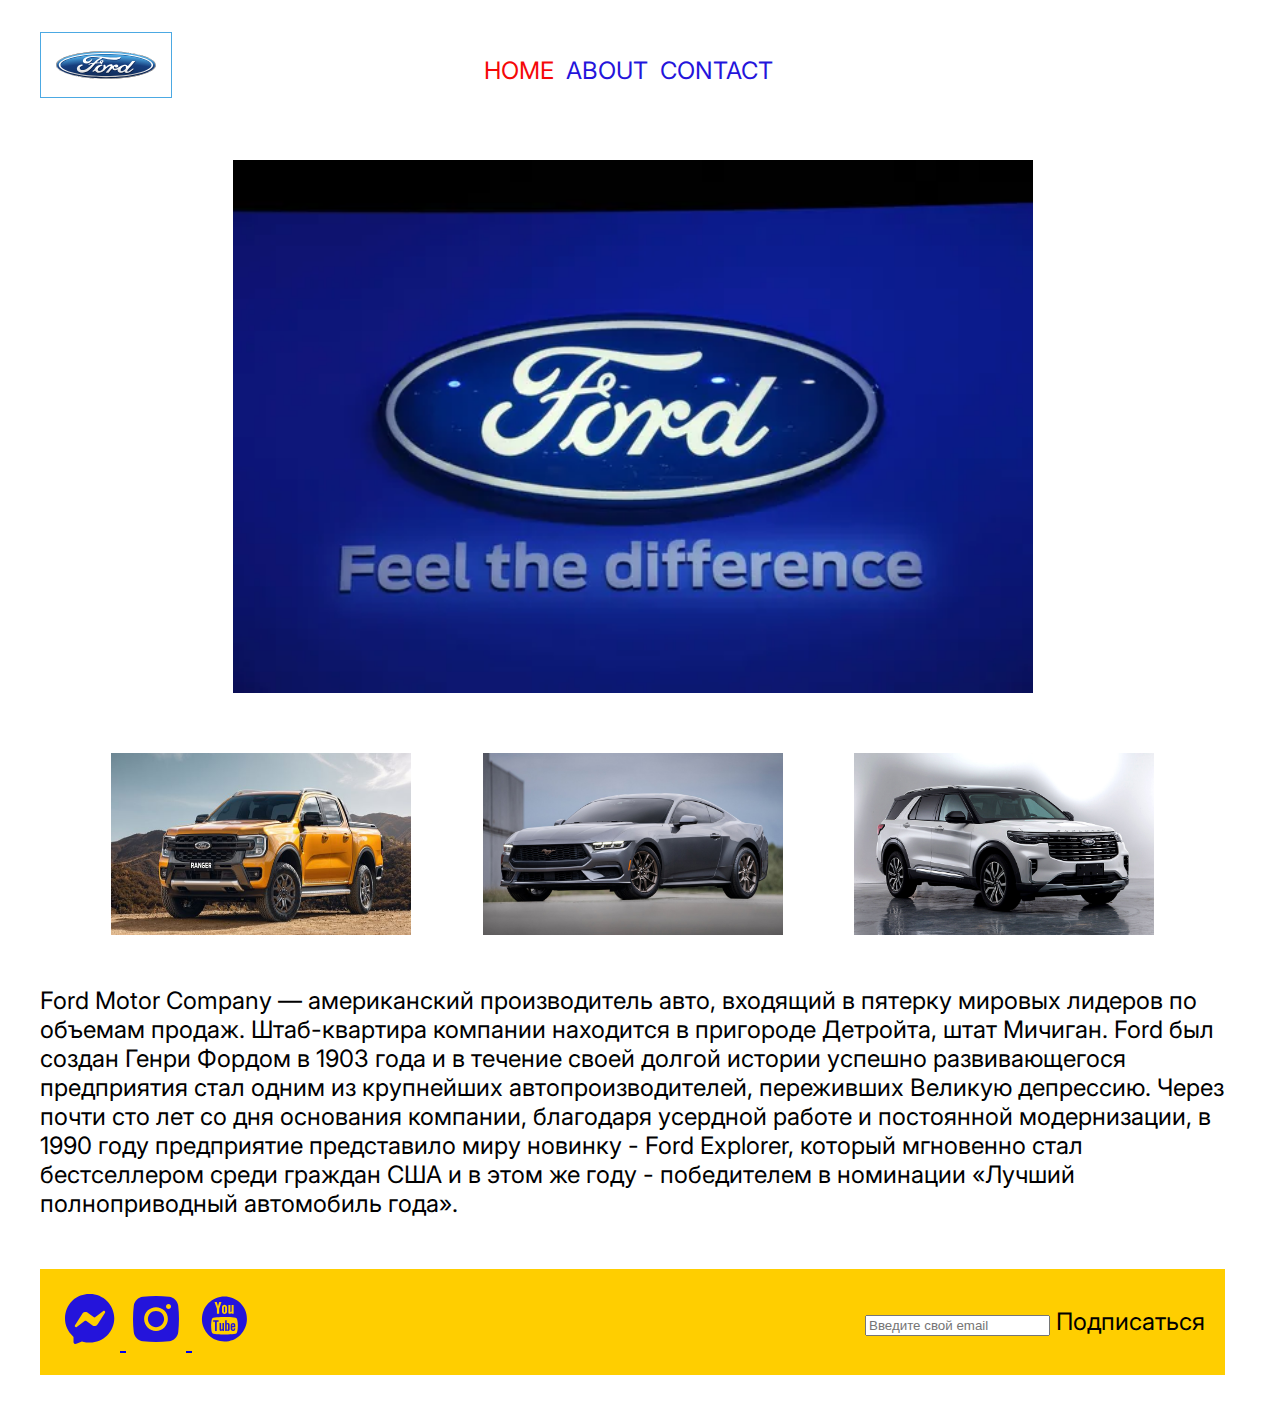
<file: index.html>
<!DOCTYPE html>
<html>

<head>
  <meta charset="utf-8">
  <title>FORD</title>
  <link rel="preconnect" href="https://fonts.googleapis.com">
  <link rel="preconnect" href="https://fonts.gstatic.com" crossorigin>
  <link
    href="https://fonts.googleapis.com/css2?family=Inter&family=Montserrat:wght@300;400;500;600;700;800;900&family=Roboto+Flex:wght@400;500;600;700&display=swap"
    rel="stylesheet">
  <link rel="stylesheet" href="style.css">
</head>

<body class="main">

  <header>
    <div class="main-navigation">
      <a href="#">
        <img src="logo.svg" alt="logo" />
      </a>

      <nav class="menu">
        <ul class="list-item">
          <li class="item"><a class="link  link-active" href="index.html">HOME</a></li>
          <li class="item"><a class="link" href="about.html">ABOUT</a></li>
          <li class="item"><a class="link" href="contact.html">CONTACT</a></li>
        </ul>
      </nav>
    </div>
    <img src="ford-company-logo.jpg" class="main-img" width="800px" alt="ford-company-logo" />
  </header>

  <main>
  <div class="gallery">
    <img src="car.png" width="300px" class="gallery-img" alt="FORD" />
    <img src="Ford-Mustang-2024-vid-speredi.jpg" width="300px" class="gallery-img" alt="Ford-Mustang" />
    <img src="2023-Ford-Explorer-6_large.png" width="300px" class="gallery-img" alt="Ford-Explorer" />
  </div>
    <p class="description">
      Ford Motor Company — американский производитель авто, входящий в пятерку мировых лидеров по объемам продаж.
      Штаб-квартира компании находится в пригороде Детройта, штат Мичиган.
      Ford был создан Генри Фордом в 1903 года и в течение своей долгой истории успешно развивающегося предприятия стал
      одним из крупнейших автопроизводителей,
      переживших Великую депрессию. Через почти сто лет со дня основания компании, благодаря усердной работе и
      постоянной модернизации,
      в 1990 году предприятие представило миру новинку - Ford Explorer,
      который мгновенно стал бестселлером среди граждан США и в этом же году - победителем в номинации «Лучший
      полноприводный автомобиль года».
    </p>

  </main>

  <footer>
    <div class="wrap">
      <div class="left-side">
        <a href="#">
          <img src="facebook-messenger.svg" alt="facebook" />
        </a>
        <a href="#">
          <img src="instagram.svg" alt="instagram" />
        </a>
        <a href="https://www.youtube.com/@ford/streams">
          <img src="youtube.svg" alt="you" />
        </a>
      </div>
      <div class="right-side">
        <input type="text" id="subscribe" placeholder="Введите свой email" />
        <label for="subscribe"> Подписаться </label>
      </div>
  </footer>

</body>

</html>
</file>
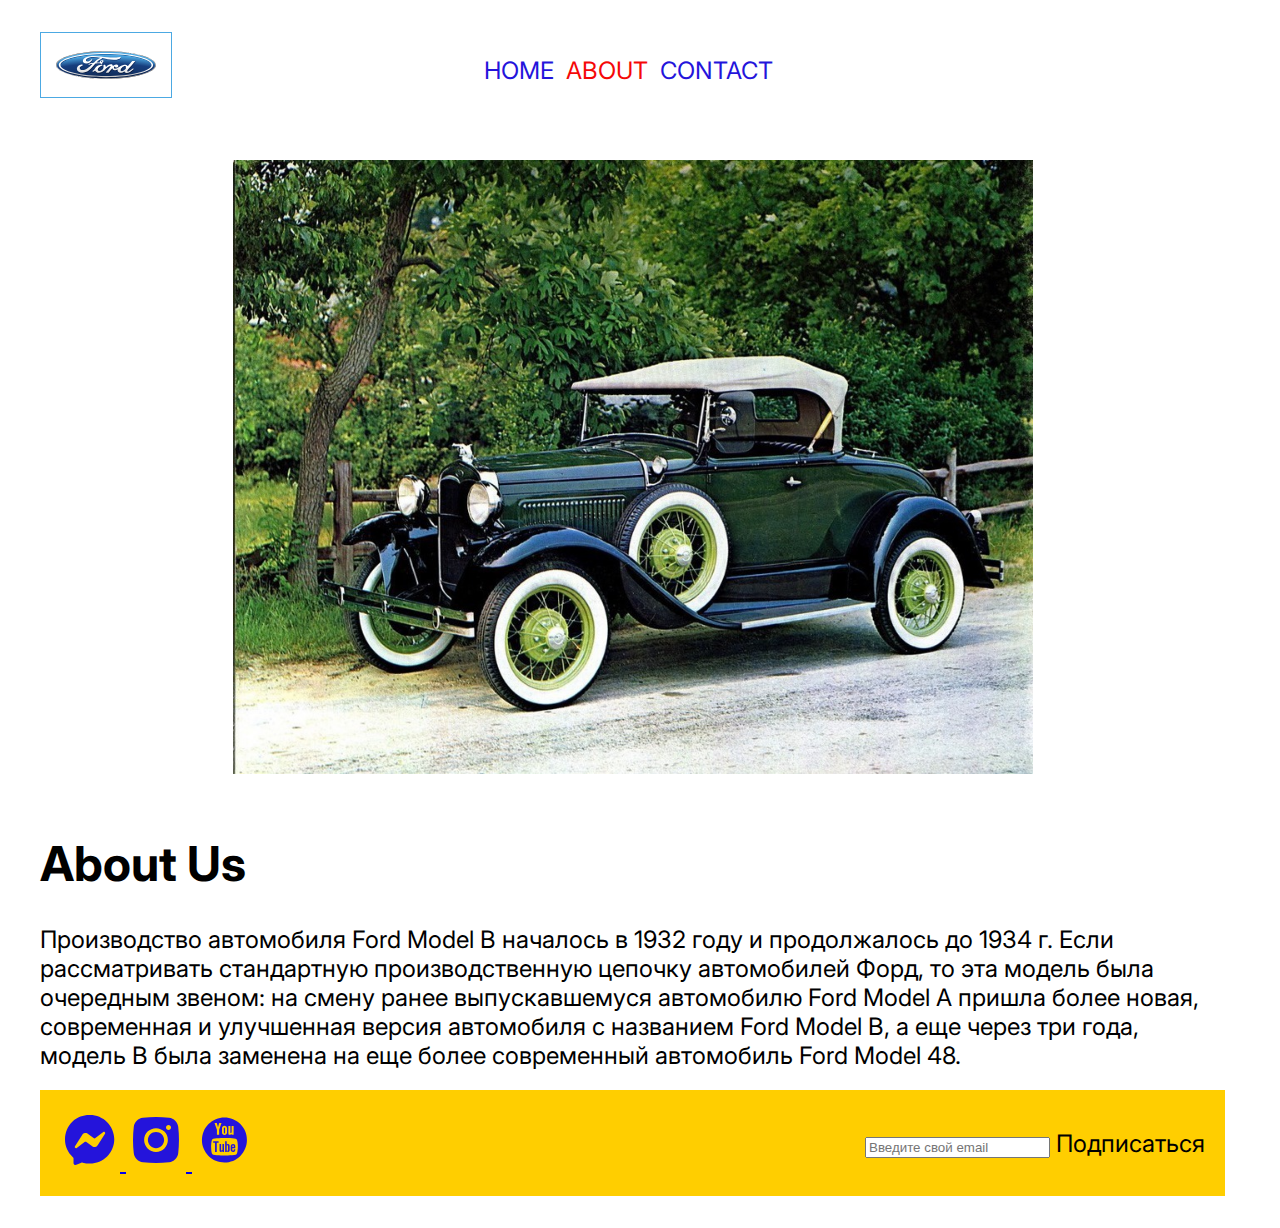
<file: about.html>
<!DOCTYPE html>
<html>

<head>
    <meta charset="utf-8">
    <title>FORD</title>
    <link rel="preconnect" href="https://fonts.googleapis.com">
    <link rel="preconnect" href="https://fonts.gstatic.com" crossorigin>
    <link
        href="https://fonts.googleapis.com/css2?family=Inter&family=Montserrat:wght@300;400;500;600;700;800;900&family=Roboto+Flex:wght@400;500;600;700&display=swap"
        rel="stylesheet">
    <link rel="stylesheet" href="style.css">
</head>

<body class="main">
    <header>
        <div class="main-navigation">
            <a href="#">
                <img src="logo.svg" alt="logo" />
            </a>

            <nav class="menu">
                <ul class="list-item">
                    <li class="item"><a class="link" href="index.html">HOME</a></li>
                    <li class="item"><a class="link  link-active" href="about.html">ABOUT</a></li>
                    <li class="item"><a class="link" href="contact.html">CONTACT</a></li>
                </ul>
            </nav>
        </div>
        <img src="Ford Model B (1932).jpg" class="main-img" width="800px" alt="Ford Model" />
    </header>

    <main>
        <h1 class="title-about">About Us</h1>
        <p class="about-us">
            Производство автомобиля Ford Model B началось в 1932 году и продолжалось до 1934 г.
            Если рассматривать стандартную производственную цепочку автомобилей Форд,
            то эта модель была очередным звеном: на смену ранее выпускавшемуся автомобилю Ford Model A пришла более
            новая,
            современная и улучшенная версия автомобиля с названием Ford Model B, а еще через три года,
            модель В была заменена на еще более современный автомобиль Ford Model 48.
        </p>
    </main>

    <footer>
        <div class="wrap">
            <div class="left-side">
                <a href="#">
                    <img src="facebook-messenger.svg" alt="facebook" />
                </a>
                <a href="#">
                    <img src="instagram.svg" alt="instagram" />
                </a>
                <a href="https://www.youtube.com/@ford/streams">
                    <img src="youtube.svg" alt="you" />
                </a>
            </div>
            <div class="right-side">
                <input type="text" id="subscribe" placeholder="Введите свой email" />
                <label for="subscribe"> Подписаться </label>
            </div>
    </footer>
</body>

</html>
</file>
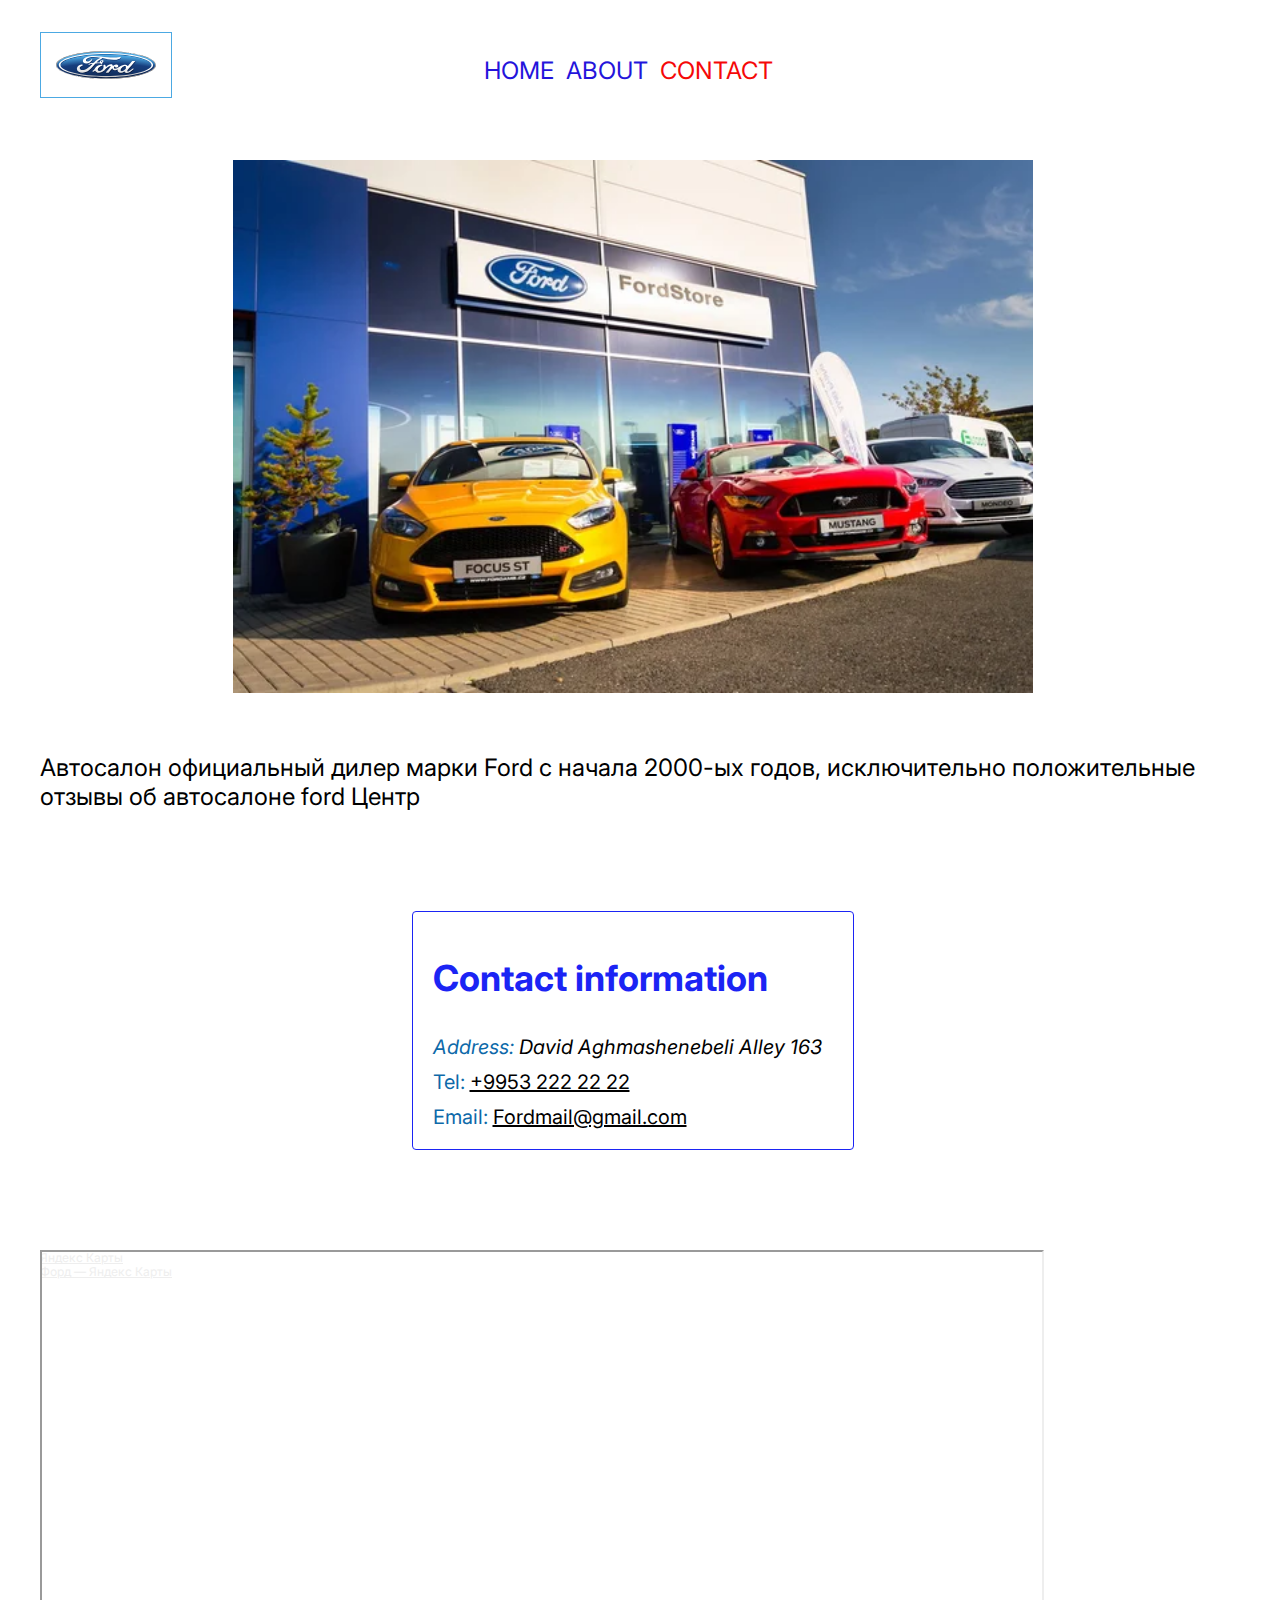
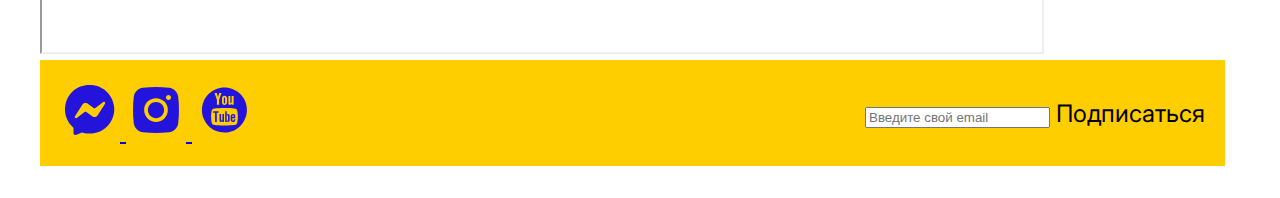
<file: contact.html>
<!DOCTYPE html>
<html>

<head>
    <meta charset="utf-8">
    <title>FORD</title>
    <link rel="preconnect" href="https://fonts.googleapis.com">
    <link rel="preconnect" href="https://fonts.gstatic.com" crossorigin>
    <link
        href="https://fonts.googleapis.com/css2?family=Inter&family=Montserrat:wght@300;400;500;600;700;800;900&family=Roboto+Flex:wght@400;500;600;700&display=swap"
        rel="stylesheet">
    <link rel="stylesheet" href="style.css">
</head>

<body class="main">
    <header>
        <div class="main-navigation">
            <a href="#">
                <img src="logo.svg" alt="logo" />
            </a>

            <nav class="menu">
                <ul class="list-item">
                    <li class="item"><a class="link" href="index.html">HOME</a></li>
                    <li class="item"><a class="link" href="about.html">ABOUT</a></li>
                    <li class="item"><a class="link link-active" href="contact.html">CONTACT</a></li>
                </ul>
            </nav>
        </div>
        <img src="cars-in-front-of-ford1.jpg" class="main-img" width="800px" alt="ford" />
    </header>


    <main>
        <p class="about-us">
            Автосалон официальный дилер марки Ford
            с начала 2000-ых годов, исключительно положительные отзывы об автосалоне ford Центр
        </p>
        <div class="contact-info">
            <h1 class="title-contact">Contact information</h1>
            <address class="contact-item">Address: <span class="contact-item-info">David Aghmashenebeli Alley 163</span>
            </address>
            <p class="contact-item">Tel: <a class="contact-item-info" href="tel:+99532222222">+9953 222 22 22</a></p>
            <p class="contact-item">Email: <a class="contact-item-info" href="tel:+99532222222">Fordmail@gmail.com</a>
            </p>
        </div>
        <div style="position:relative;overflow:hidden;"><a
                href="https://yandex.ru/maps?utm_medium=mapframe&utm_source=maps"
                style="color:#eee;font-size:12px;position:absolute;top:0px;">Яндекс Карты</a><a
                href="https://yandex.ru/maps/?ll=-84.965992%2C34.188801&mode=search&ol=geo&ouri=ymapsbm1%3A%2F%2Fgeo%3Fdata%3DCgoyMjQwMDExNDIzEjZVbml0ZWQgU3RhdGVzIG9mIEFtZXJpY2EsIEdlb3JnaWEsIEJhcnRvdyBDb3VudHksIEZvcmQiCg2W7qnCFVXBCEI%2C&utm_medium=mapframe&utm_source=maps&z=13.12"
                style="color:#eee;font-size:12px;position:absolute;top:14px;">Форд — Яндекс Карты</a><iframe
                src="https://yandex.ru/map-widget/v1/?ll=-84.965992%2C34.188801&mode=search&ol=geo&ouri=ymapsbm1%3A%2F%2Fgeo%3Fdata%3DCgoyMjQwMDExNDIzEjZVbml0ZWQgU3RhdGVzIG9mIEFtZXJpY2EsIEdlb3JnaWEsIEJhcnRvdyBDb3VudHksIEZvcmQiCg2W7qnCFVXBCEI%2C&z=13.12"
                width="1000" height="400" frameborder="1" allowfullscreen="true" style="position:relative;"></iframe>
        </div>

    </main>

    <footer>
        <div class="wrap">
            <div class="left-side">
                <a href="#">
                    <img src="facebook-messenger.svg" alt="facebook" />
                </a>
                <a href="#">
                    <img src="instagram.svg" alt="instagram" />
                </a>
                <a href="https://www.youtube.com/@ford/streams">
                    <img src="youtube.svg" alt="you" />
                </a>
            </div>
            <div class="right-side">
                <input type="text" id="subscribe" placeholder="Введите свой email" />
                <label for="subscribe"> Подписаться </label>
            </div>
    </footer>
</body>

</html>
</file>
<file: style.css>
.main {
    font-family: 'Inter', sans-serif;
    font-size: 24px;
    margin: 32px 55px 32px 40px;
}
.main-navigation {
    display: flex;
}  

p {
    margin: 0;
}

.menu {
    margin-bottom: 51px;
    margin-left: 300px;
}
.main-img {
    display: block; 
    margin: 0 auto 60px;
}

.list-item {
    padding: 0;
    display: flex;
}

.link {
    color: #2414DB; 
    text-decoration: none;
}

.item {
    margin-left: 12px;
    list-style: none;
}

.link-active {
    color: #F50808;
}
    

.description {
    color:  #000000; 
    margin: 51px 0 ;
}

.about-us {
    color: #000000;
    margin-bottom: 20px;
}

.title-about {
    color: #000000;
}

.title-contact {
    color: #1B24F4;
    margin-bottom: 35px;
    font-size: 36px;
}

.contact-info {
    border: 1px solid #1B24F4; 
    border-radius: 4px;
    width: 400px;
    margin: 100px auto;
    padding: 20px;
}

.contact-item {
    color: #0D69A9;
    font-size: 20px;
}

.contact-item:nth-child(3) {
    margin: 11px 0;
}

.contact-item-info {
    color: #000000;
}
.wrap {
    display: flex;
    align-items: center;
    justify-content: space-between;
    background-color: #FFCE00; 
    padding: 20px;
}
.gallery {
    display: flex;
    justify-content: space-evenly;
}
.gallery-img:hover {
    transform: scale(1.5);
}
</file>
